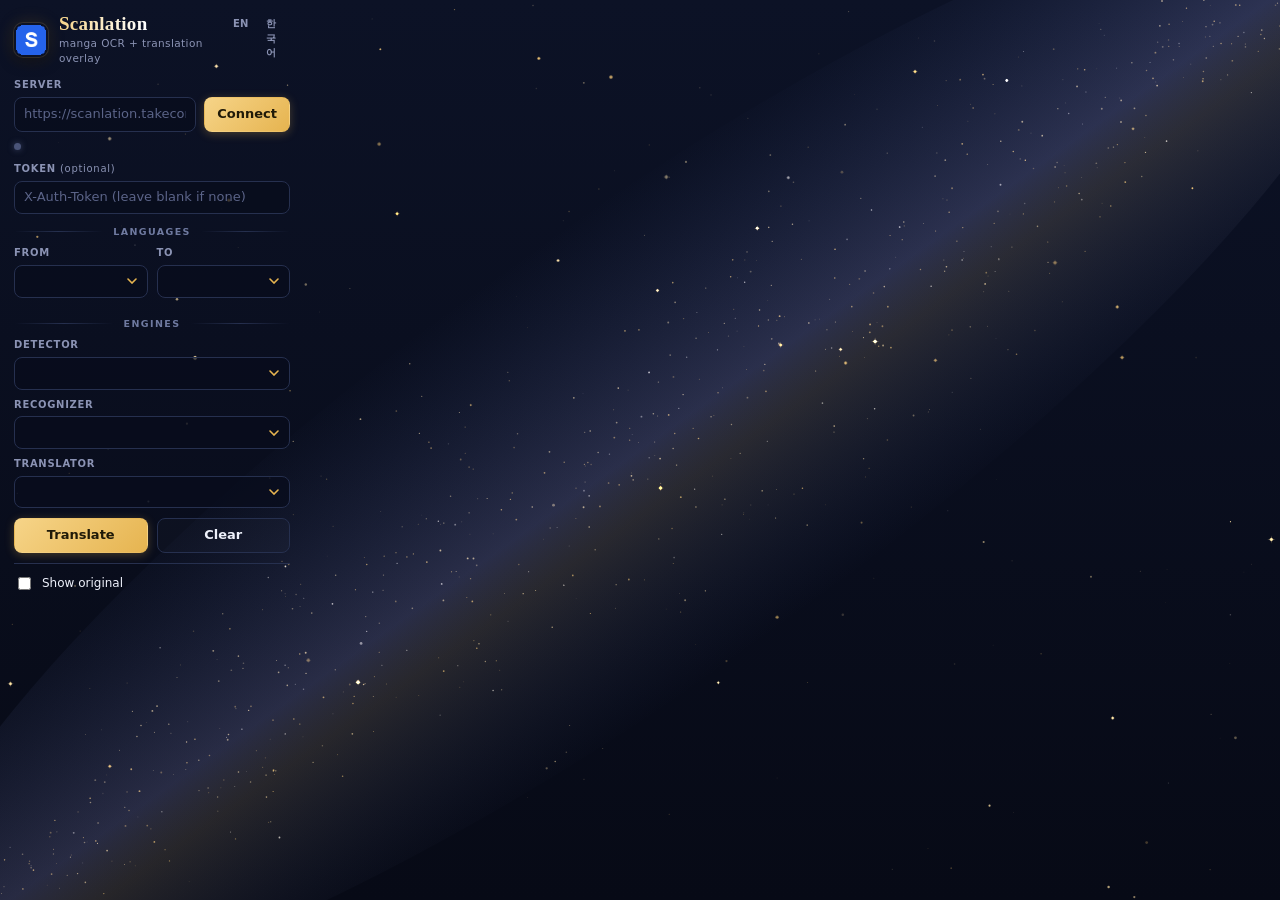
<file: extension/popup.html>
<!DOCTYPE html>
<html lang="en">
<head>
  <meta charset="utf-8" />
  <link rel="stylesheet" href="popup.css" />
</head>
<body>
  <canvas id="sky" aria-hidden="true"></canvas>
  <div class="app">
    <header class="brand">
      <img class="mark" src="icons/icon48.png" alt="" />
      <div class="brand-txt">
        <h1>Scanlation</h1>
        <p class="tagline" data-i18n="brand.tagline">manga OCR + translation overlay</p>
      </div>
      <div id="lang-toggle">
        <span class="langopt" data-lang="en">EN</span>
        <span class="langopt" data-lang="ko">한국어</span>
      </div>
    </header>

    <div class="field">
      <label for="endpoint" data-i18n="field.server">Server</label>
      <div class="inline">
        <input id="endpoint" type="text" placeholder="https://scanlation.takecontr.lol" />
        <button id="connect" class="primary" data-i18n="btn.connect">Connect</button>
      </div>
      <div id="status" class="status"></div>
    </div>

    <div class="field">
      <label for="token"><span data-i18n="field.token">Token</span> <span style="text-transform:none;font-weight:400;color:var(--muted)" data-i18n="field.token.opt">(optional)</span></label>
      <input id="token" type="password" placeholder="X-Auth-Token (leave blank if none)" data-i18n-ph="ph.token" />
    </div>

    <section id="conn">
      <div class="rule"><span data-i18n="rule.languages">languages</span></div>
      <div class="grid2">
        <div class="field"><label for="lang_src" data-i18n="field.from">From</label><select id="lang_src"></select></div>
        <div class="field"><label for="lang_dst" data-i18n="field.to">To</label><select id="lang_dst"></select></div>
      </div>

      <div class="rule"><span data-i18n="rule.engines">engines</span></div>
      <div class="field"><label for="detector" data-i18n="field.detector">Detector</label><select id="detector"></select></div>
      <div class="field"><label for="recognizer" data-i18n="field.recognizer">Recognizer</label><select id="recognizer"></select></div>
      <div class="field"><label for="translator" data-i18n="field.translator">Translator</label><select id="translator"></select></div>

      <div class="grid2 actions">
        <button id="enable" class="primary" data-i18n="btn.translate">Translate</button>
        <button id="disable" class="ghost" data-i18n="btn.clear">Clear</button>
      </div>
      <label class="chk"><input type="checkbox" id="showOriginal" /> <span data-i18n="chk.showOriginal">Show original</span></label>
    </section>
  </div>

  <script src="src/constants.js"></script>
  <script src="src/util.js"></script>
  <script src="src/i18n.js"></script>
  <script src="src/starfield.js"></script>
  <script type="module" src="src/popup.js"></script>
</body>
</html>
</file>
<file: extension/popup.css>
/* Scanlation popup — "Starry Night" dark theme.
 * Deep indigo night + gold star accents (Van Gogh); typographic rhythm and
 * measured whitespace (Beethoven). Purely presentational; all IDs/JS unchanged. */
:root {
  --ink:      #070a16;   /* deepest night */
  --night:    #0c1226;   /* base */
  --night2:   #131b33;   /* raised panel */
  --line:     #26304f;   /* hairlines */
  --line-soft: rgba(230, 200, 120, 0.14);
  --txt:      #eef1fb;   /* moonlight */
  --muted:    #8b93b4;
  --gold:     #e6b450;   /* the stars */
  --gold-2:   #f6d488;
  --swirl:    #6f8fe0;   /* night-swirl blue */
  --ok:       #7fd6a0;
  --err:      #f0868a;
}

* { box-sizing: border-box; }

html { margin: 0; background: var(--ink); }  /* kill Firefox's white popup border */

body {
  width: 304px;
  margin: 0;
  overflow-x: hidden;  /* fixed-width body + a vertical scrollbar was forcing a spurious horizontal bar */
  color: var(--txt);
  font: 13px/1.45 "Segoe UI", system-ui, sans-serif;
  background:
    radial-gradient(120% 80% at 15% -10%, rgba(111, 143, 224, 0.20), transparent 55%),
    radial-gradient(90% 70% at 100% 0%, rgba(230, 180, 80, 0.12), transparent 50%),
    linear-gradient(160deg, var(--night) 0%, var(--ink) 100%);
}

#sky {
  position: fixed; inset: 0; width: 100%; height: 100%;
  z-index: 0; pointer-events: none;
}
.app { position: relative; z-index: 1; padding: 14px 14px 16px; }

/* ---- brand -------------------------------------------------------------- */
.brand { display: flex; align-items: center; gap: 11px; margin-bottom: 12px; }
.mark {
  width: 34px; height: 34px; border-radius: 9px;
  box-shadow: 0 0 0 1px var(--line-soft), 0 4px 14px rgba(0, 0, 0, 0.5),
              0 0 18px rgba(230, 180, 80, 0.18);
}
.brand-txt h1 {
  margin: 0;
  font: 700 19px/1 Georgia, "Times New Roman", serif;
  letter-spacing: 0.3px;
  background: linear-gradient(92deg, var(--gold-2), #fff 55%, var(--swirl));
  -webkit-background-clip: text; background-clip: text; color: transparent;
}
.tagline { margin: 3px 0 0; font-size: 10.5px; letter-spacing: 0.4px; color: var(--muted); }

/* ---- language toggle ---------------------------------------------------- */
#lang-toggle { margin-left: auto; align-self: flex-start; display: flex; gap: 3px; }
.langopt {
  padding: 2px 6px; border-radius: 6px; cursor: pointer;
  font-size: 10px; font-weight: 600; letter-spacing: 0.3px;
  color: var(--muted); border: 1px solid transparent;
  transition: color 0.15s, background 0.15s, border-color 0.15s;
}
.langopt:hover { color: var(--txt); }
.langopt.active {
  color: var(--gold-2);
  background: rgba(230, 180, 80, 0.08);
  border-color: var(--line-soft);
}

/* ---- fields ------------------------------------------------------------- */
.field { margin-bottom: 8px; }
label {
  display: block; margin-bottom: 4px;
  font-size: 10px; font-weight: 600; letter-spacing: 0.7px; text-transform: uppercase;
  color: var(--muted);
}
input[type="text"], input[type="password"], select {
  width: 100%; padding: 6px 9px;
  color: var(--txt); font: inherit;
  background: rgba(9, 13, 28, 0.75);
  border: 1px solid var(--line);
  border-radius: 8px;
  transition: border-color 0.15s, box-shadow 0.15s;
}
input[type="text"]::placeholder, input[type="password"]::placeholder { color: #5b6488; }
input[type="text"]:focus, input[type="password"]:focus, select:focus {
  outline: none;
  border-color: var(--gold);
  /* background-color (not the `background` shorthand) so the select's caret
     background-image isn't wiped — it was vanishing then sliding back in. */
  background-color: rgba(12, 18, 38, 0.95);
  box-shadow: 0 0 0 3px rgba(230, 180, 80, 0.15);
}
select {
  appearance: none; -webkit-appearance: none;
  padding-right: 26px; cursor: pointer;
  background-image: url("data:image/svg+xml;utf8,<svg xmlns='http://www.w3.org/2000/svg' width='10' height='6' viewBox='0 0 10 6'><path d='M1 1l4 4 4-4' fill='none' stroke='%23e6b450' stroke-width='1.6' stroke-linecap='round'/></svg>");
  background-repeat: no-repeat; background-position: right 10px center;
}
option { background: var(--night2); color: var(--txt); }

.inline { display: flex; gap: 8px; }
.inline input { flex: 1; }
.grid2 { display: grid; grid-template-columns: 1fr 1fr; gap: 9px; }

/* ---- labeled divider ---------------------------------------------------- */
.rule {
  display: flex; align-items: center; gap: 10px;
  margin: 11px 0 8px; color: var(--muted);
}
.rule::before, .rule::after {
  content: ""; height: 1px; flex: 1;
  background: linear-gradient(90deg, transparent, var(--line), transparent);
}
.rule span {
  font-size: 9.5px; font-weight: 600; letter-spacing: 1.4px; text-transform: uppercase;
  color: #6f7aa0;
}

/* ---- buttons ------------------------------------------------------------ */
button {
  padding: 7px 12px; font: inherit; font-weight: 600; cursor: pointer;
  border-radius: 8px; border: 1px solid transparent;
  transition: transform 0.08s, box-shadow 0.15s, background 0.15s, border-color 0.15s;
}
button:active { transform: translateY(1px); }
button.primary {
  color: #201a08;
  background: linear-gradient(135deg, var(--gold-2), var(--gold));
  box-shadow: 0 2px 10px rgba(230, 180, 80, 0.28);
}
button.primary:hover {
  box-shadow: 0 4px 18px rgba(230, 180, 80, 0.42), 0 0 0 1px rgba(246, 212, 136, 0.6) inset;
}
button.ghost {
  color: var(--txt);
  background: rgba(255, 255, 255, 0.02);
  border-color: var(--line);
}
button.ghost:hover { border-color: var(--swirl); color: #fff; }
.actions { margin-top: 10px; }

/* ---- status ------------------------------------------------------------- */
.status {
  margin-top: 7px; min-height: 15px; font-size: 11px; line-height: 1.4; color: var(--muted);
}
.status::before {
  content: ""; display: inline-block; vertical-align: middle;
  width: 7px; height: 7px; margin-right: 7px; border-radius: 50%;
  background: #4a5478; box-shadow: 0 0 6px rgba(74, 84, 120, 0.8);
}
.status.ok { color: var(--ok); }
.status.ok::before { background: var(--gold); box-shadow: 0 0 8px rgba(230, 180, 80, 0.9); }
.status.err { color: var(--err); }
.status.err::before { background: var(--err); box-shadow: 0 0 8px rgba(240, 134, 138, 0.9); }

/* ---- checkbox ----------------------------------------------------------- */
.chk {
  display: flex; align-items: center; gap: 8px;
  margin-top: 10px; padding-top: 10px;
  border-top: 1px solid var(--line);
  font-size: 12px; color: var(--txt); cursor: pointer;
  text-transform: none;                 /* it's a toggle option, not an eyebrow label */
  letter-spacing: normal; font-weight: 400;
}
.chk input { width: auto; accent-color: var(--gold); cursor: pointer; }
</file>
